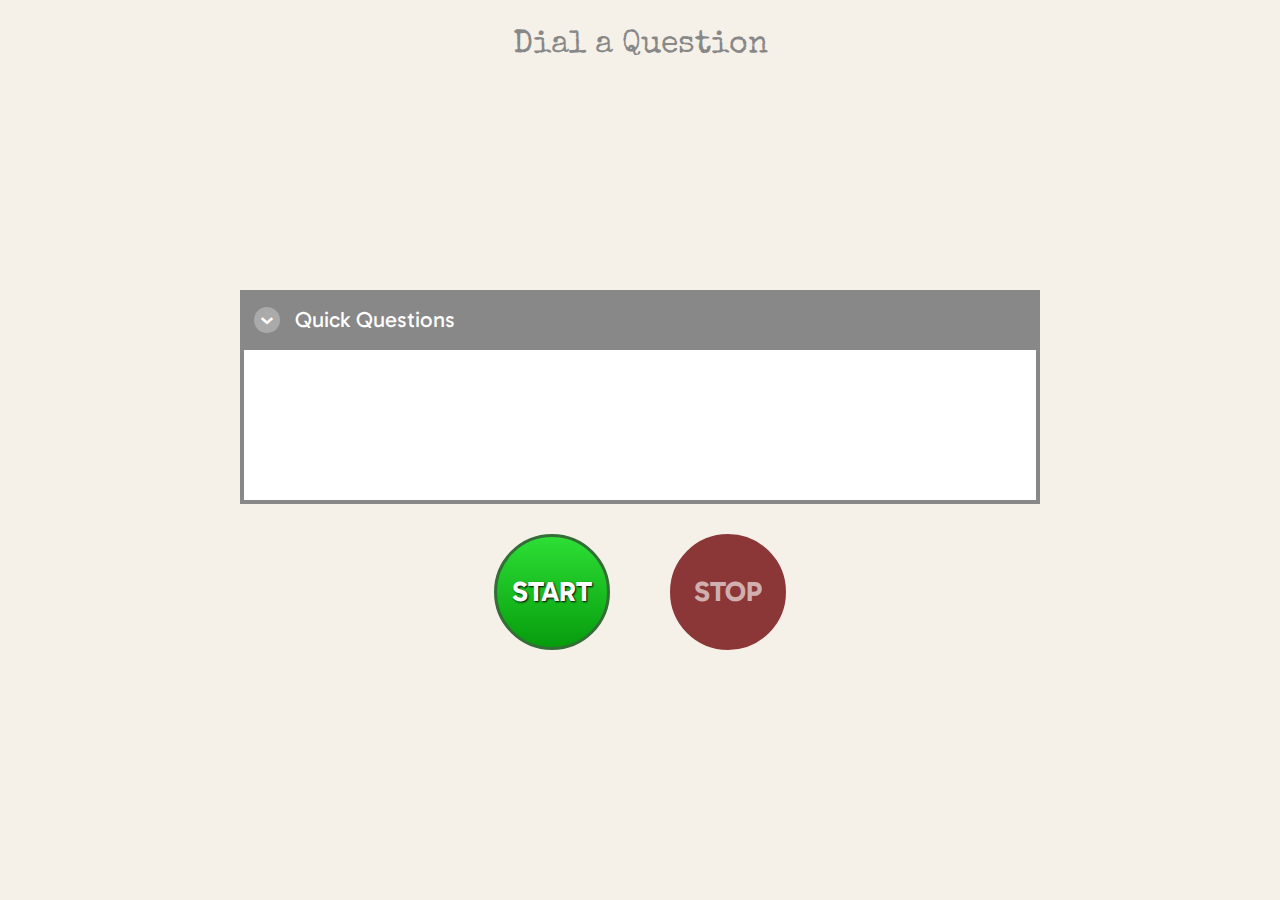
<file: index.html>
<!DOCTYPE html>
<html style="height: 100%;">
<head>
<title>Dial-A-Question</title>

<link rel="preconnect" href="https://fonts.googleapis.com">
<link rel="preconnect" href="https://fonts.gstatic.com" crossorigin>
<link href="https://fonts.googleapis.com/css2?family=Gabarito:wght@400..900&family=Comic+Neue&family=Special+Elite&display=swap" rel="stylesheet">
<link rel="stylesheet" href="questions.css">
<link rel="icon" type="image/x-icon" href="favicon.png">



<script type="text/javascript" src="question-list.js"></script>
<script type="text/javascript" src="logic.js"></script>


<meta name="viewport" content="width=device-width, initial-scale=1.0">
</head>

<body id="pagebody"  class="preload">

	<div class="pagename">Dial a Question</div>


<div class="pagestructure">

<div>







<div class="deckheader" id="deckheader" style="position: relative;">

<div class="deckswitcher deckswitcheroff" id="deckswitcher" onclick="openswitcher();">^</div>
	<div id="deckchoices" class="deckchoices deckchoicesoff">
		<div class="deckchoice" onclick="switchdeck('Quick')">Quick Questions</div>
		<div class="deckchoice" onclick="switchdeck('Discussion')">Discussion Questions</div>
		<div class="deckchoice" onclick="switchdeck('Ridiculous')">Ridiculous Questions</div>
		<div class="deckchoice" onclick="switchdeck('Positive')">Positive Questions</div>
		<div class="deckchoice" onclick="switchdeck('Kids')">Kids Questions</div>
		<div class="deckchoice" onclick="switchdeck('Work')">Work Questions</div>
		<div class="deckchoice decklink"><a href="rather/index.html">Would You Rather...?</a></div>
		<div class="deckchoice decklink"><a href="hat/index.html">Scenes from a Hat</a></div>
	</div>
<div class="thedeck" id="thedeck"><span id="deckid">Quick</span> Questions</div>
</div>





<div id="thequestion" class="thequestion">

	<div id="questionlist"></div>
</div>




<div class="startstop">
<div onclick="startwheel();" class="startstopbutton buttonstart" id="startbutton"><span>Start</span></div>
<div onclick="stopwheel();"  class="startstopbutton buttonstop stopbuttonon" id="stopbutton"><span>Stop</span></div>
</div>












</div>
</div>








</body>
</html>
</file>
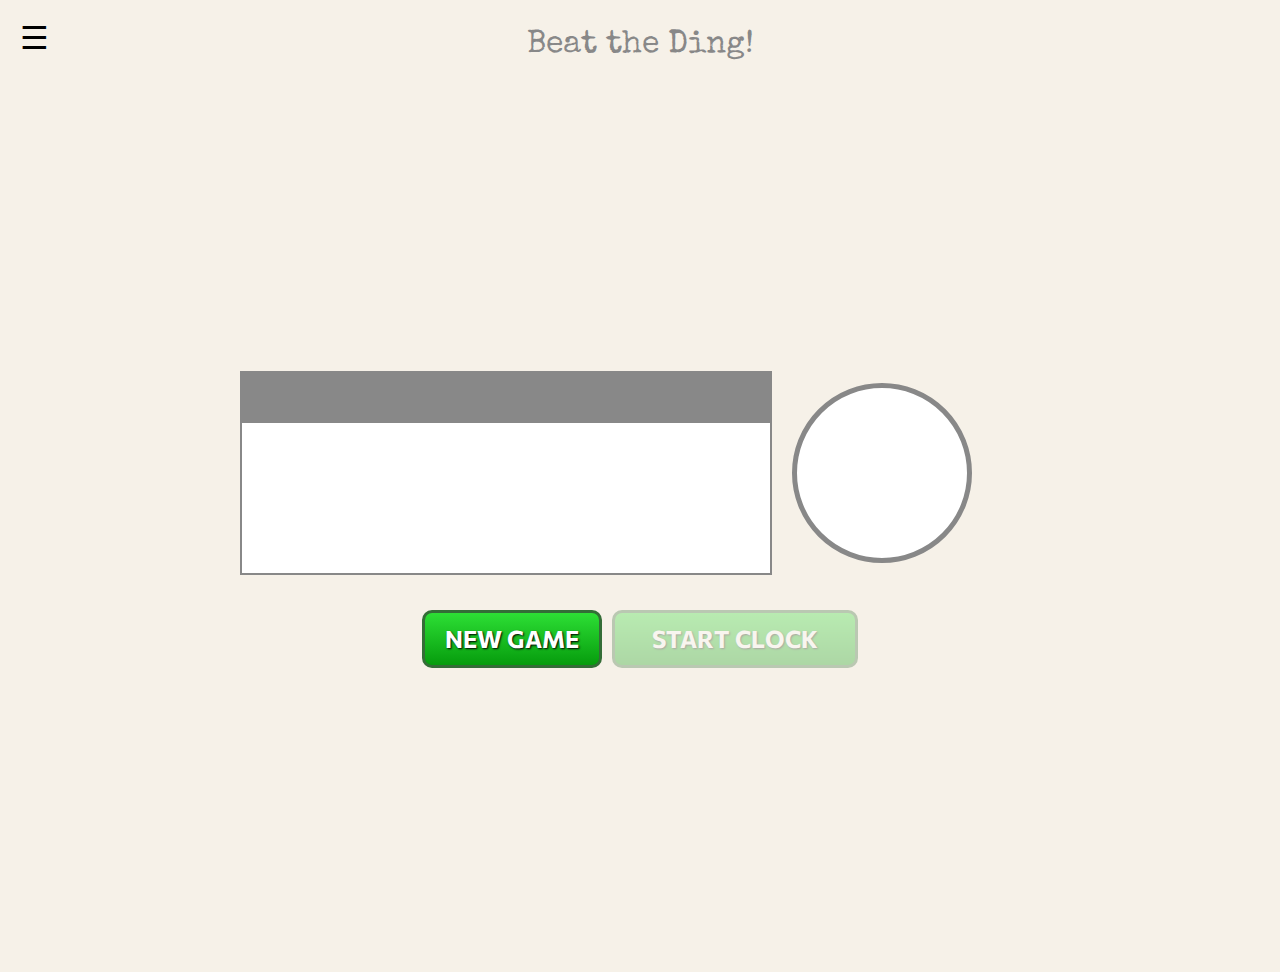
<file: ding/index.html>
<html style="height: 100%;">
<head>
<title>Beat the Ding</title>

<link rel="preconnect" href="https://fonts.googleapis.com">
<link rel="preconnect" href="https://fonts.gstatic.com" crossorigin>
<link href="https://fonts.googleapis.com/css2?family=Special+Elite&&family=Luckiest+Guy&&family=Commissioner:wght@100..900&display=swap" rel="stylesheet">

<link rel="stylesheet" href="ding.css">
<link rel="icon" type="image/x-icon" href="favicon.png">



<script type="text/javascript" src="dinglist.js"></script>
<script type="text/javascript" src="logic.js" defer></script>


<meta name="viewport" content="width=device-width, initial-scale=1.0">
</head>

<body id="pagebody"  class="preload">




<div class="menu-toggle" aria-label="Open menu">☰</div>

<nav class="side-menu" id="sideMenu">
  <button class="close-menu" aria-label="Close menu">×</button>

  <a href="../index.html">Dial a Question</a>
  <a href="../rather/index.html">Would You Rather</a>
  <a href="../hat/index.html">Scenes From a Hat</a>
  <div class="menu-selected">Beat the Ding</div>
</nav>

<div class="overlay" id="overlay"></div>





<div class="PageTitle">Beat the Ding!</div>

<div class="pagestructure">

<div class="TheSetup">
	<div class="ThePrompt">
		<div class="TheDeadline"><span id="TimeText" class="TimeText">&nbsp;</span></div>
		<div class="TheScene">
			<div id="SceneList" class="SceneList">

			</div>

		</div>
	</div>
	<div class="TheTimer">
		<div id="TimerShell" class="TimerShell TimerOff">
			<div class="TimerButton" id="TimerButton"></div>
		</div>
	</div>
</div>


<div class="ButtonRow">
<div onClick="NewGame()" id="StartButton" class="GreenButton Buttons">NEW GAME</div>
<div onClick="StartStopTimer()" id="StartClock" class="GreenButton Buttons turnoff">START CLOCK</div>
</div>

</div>




</body>
</html>
</file>
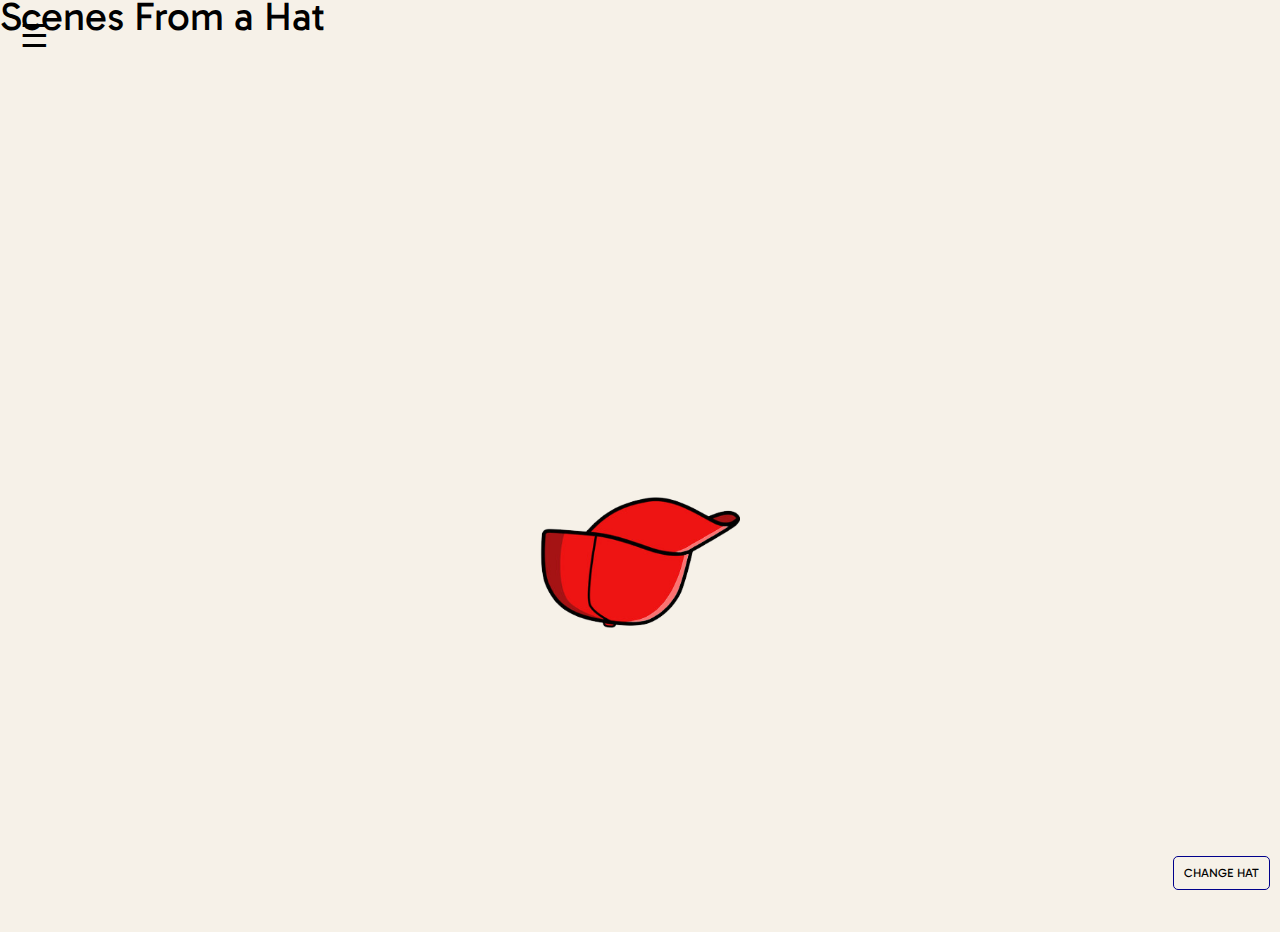
<file: hat/index.html>
<html style="height: 100%;">
<head>
<title>Scenes From a Hat</title>

<link rel="preconnect" href="https://fonts.googleapis.com">
<link rel="preconnect" href="https://fonts.gstatic.com" crossorigin>
<link href="https://fonts.googleapis.com/css2?family=Boogaloo&&family=Special+Elite&family=Gabarito&display=swap" rel="stylesheet">

<link rel="stylesheet" href="hat.css">
<link rel="icon" type="image/x-icon" href="favicon.png">



<script type="text/javascript" src="scenes.js"></script>
<script type="text/javascript" src="logic.js" defer></script>

<link rel="stylesheet" href="../menu/menu.css">
<script type="text/javascript" src="../menu/menu.js" defer></script>

<meta name="viewport" content="width=device-width, initial-scale=1.0">
</head>

<body id="pagebody"  class="preload">

<!-------------- MENU ---------------->
<div class="menu-toggle" aria-label="Open menu">☰</div>

<nav class="side-menu" id="sideMenu">
  <button class="close-menu" aria-label="Close menu">×</button>

  <a href="../index.html">Dial a Question</a>
  <a href="../rather/index.html">Would You Rather...?</a>
  <div class="menu-selected">Scenes From a Hat</div>
  <a href="../ding/index.html">Beat the Ding!</a>
</nav>

<div class="overlay" id="overlay"></div>
<!-------------- MENU ---------------->



<div class="PageTitle">Scenes From a Hat</div>

<div class="pagestructure">
<div id="scene"><div class="scene-card" id="scene-card">THE SCENE</div></div>
<div id="hat"><img id="hat-image" src="hats/hat-default.png"></div>
</div>

<div id="change-hat" class="change-hat">CHANGE HAT</div>


</body>
</html>
</file>
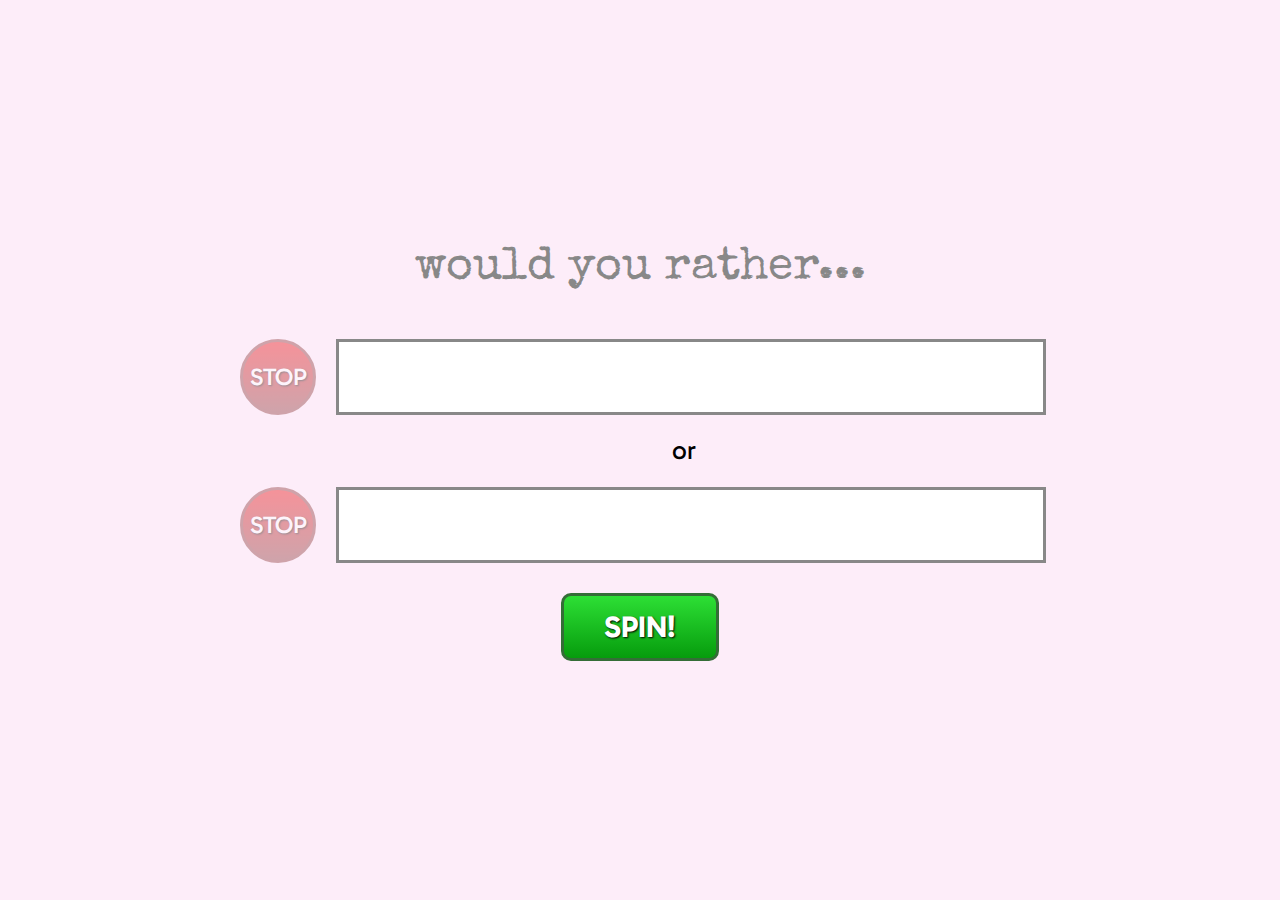
<file: rather/index.html>
<!DOCTYPE html>
<html style="height: 100%;">
<head>
<title>Would You Rather?</title>

<link rel="preconnect" href="https://fonts.googleapis.com">
<link rel="preconnect" href="https://fonts.gstatic.com" crossorigin>
<link href="https://fonts.googleapis.com/css2?family=Gabarito:wght@400..900&family=Comic+Neue&family=Special+Elite&display=swap" rel="stylesheet">
<link rel="stylesheet" href="rather.css">
<link rel="icon" type="image/x-icon" href="favicon.png">

<script type="text/javascript" src="rather-list.js"></script>
<script type="text/javascript" src="logic.js"></script>


<meta name="viewport" content="width=device-width, initial-scale=1.0">
</head>

<body id="pagebody"  class="preload">

<div class="pagestructure">

<div>

<div class="pagename">would you rather...</div>

<div class="ratherstructure">
<div class="ratherstructurestop"><div id="stopbutton1" class="stopbutton stopbuttonoff" onclick="stopwheel(1);" >STOP</div></div>
<div class="ratherstructurequestion">
<div class="thequestion"><div id="questionlist1" class="questionlist"></div></div>
</div>
</div>


<div class="ratherstructure">
<div class="ratherstructurestop"></div>
<div class="ratherstructurequestion orbox">or</div>
</div>



<div class="ratherstructure">
<div class="ratherstructurestop"><div id="stopbutton2" class="stopbutton stopbuttonoff" onclick="stopwheel(2);" >STOP</div></div>
<div class="ratherstructurequestion">
<div class="thequestion"><div id="questionlist2" class="questionlist"></div></div>
</div>
</div>




<div class="startbuttonshell">
 <div onclick="startwheel();" class="startbutton">spin!</div>
</div>


</div>
</div>


<div style="display: none;" id="dedupeme"></div>



</body>
</html>
</file>
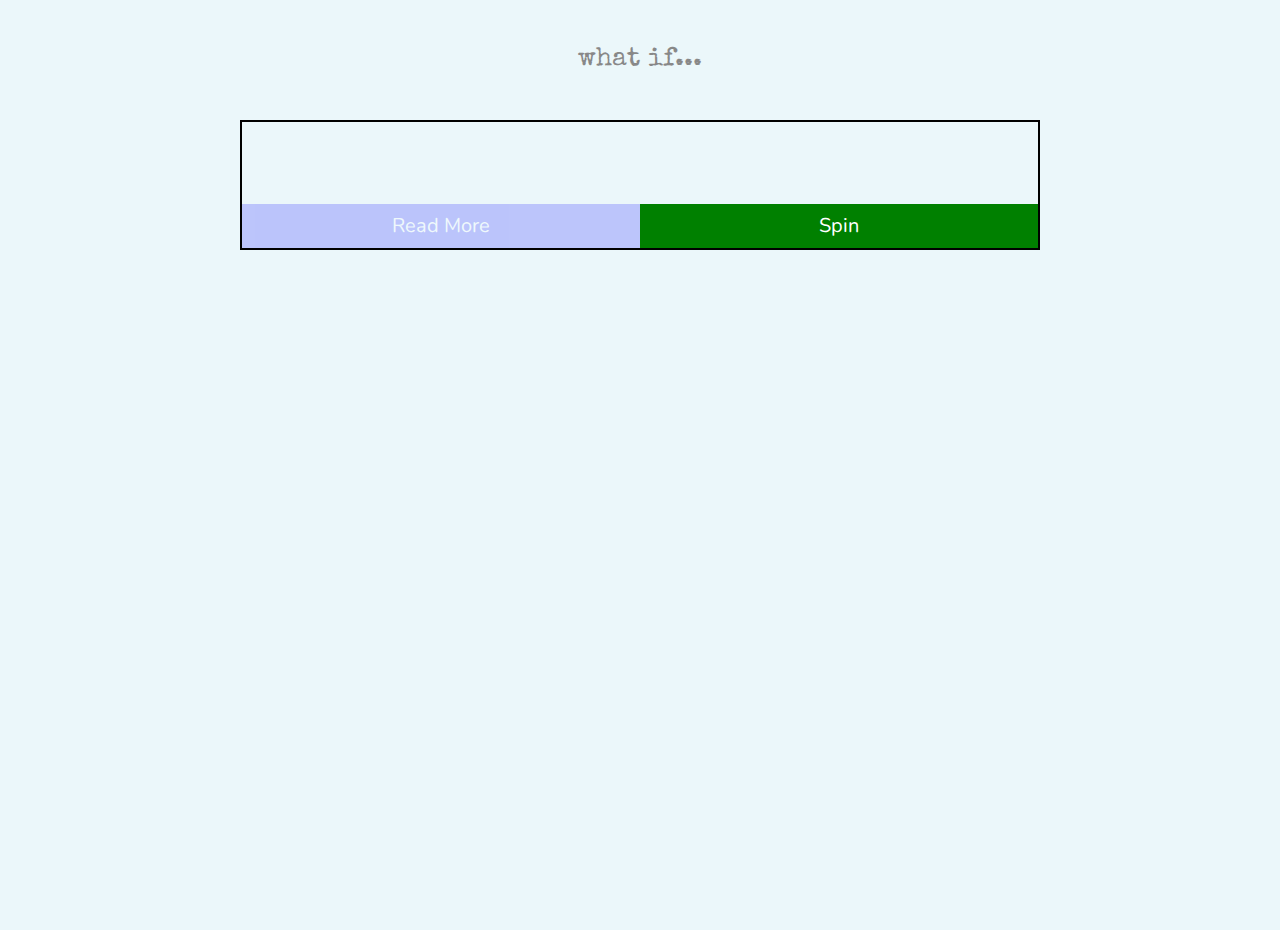
<file: what-if/index.html>
<html style="height: 100%;">
<head>
<title>What if...?</title>

<link rel="preconnect" href="https://fonts.googleapis.com">
<link rel="preconnect" href="https://fonts.gstatic.com" crossorigin>
<link href="https://fonts.googleapis.com/css2?family=Nunito:ital,wght@0,200..1000;1,200..1000&family=Special+Elite&display=swap" rel="stylesheet">
<link rel="stylesheet" href="whatif.css">
<script type="text/javascript" src="question-list.js" defer></script>
<script type="text/javascript" src="logic.js" defer></script>
<link rel="icon" type="image/x-icon" href="favicon.png">




<meta name="viewport" content="width=device-width, initial-scale=1.0">
</head>


<body id="pagebody"  class="preload">

<div class="pagestructure">

<div>

<div class="pagename">What if...</div>


<div id="headline-outline">
<div class="headline-list">
<div class="whatif-headline" id="whatif-headline"><div><p></p></div></div>
</div>
<div class="choices-outline">
	<div class="toggle turnoffbutton" aria-expanded="false" aria-controls="panel1" id="button-readmore">Read More</div>
	<div class="toggle" aria-expanded="false" aria-controls="panel2" id="button-spin" onclick="startwheel();">Spin</div>
</div>
</div>




<div id="contentpanel" class="panel" hidden>
<div class="content_inside" id="content_inside">
<div class="whatif-scenario">The United States switches to a system where the president is chosen at random. You watch as the first ever "jury duty president" is selected on live tv, and you are shocked when they call your name. Suddenly you are the <i>President-Elect of the United States</i>. The secret service is immediately at your door, and your phone is ringing off the hook.

<span class="whatif-question">What is your first move?</span></div>


<ul class="whatif-followup">
<li>Who are you using as your personal confidante?</li>
<li>Who do you trust to help build your government inner circle?</li>
<li>Considering you have zero prior experience, how will history rate your presidency?</li>
</ul>
</div>
</div>



</div>
</div>



</body>
</html>
</file>
<file: questions.css>
body.preload *{
animation-duration: 0s !important;
-webkit-animation-duration: 0s !important;
transition:background-color 0s, opacity 0s, color 0s, width 0s, height 0s, padding 0s, margin 0s !important;}

body {
  font-family: "Gabarito", sans-serif;
	font-size: 40px;
	background-color: #F6F1E8;
	border: 0px solid red;
	margin: 0px;
	padding: 0px;
	line-height: 32px;
	height: 100%;
}





a {text-decoration: none; color: #1b407d;}

.pagestructure {
display: flex;
justify-content: center;
align-items: center;
border: 0px solid green;
height: 100%;
}

.pagestructure > div {
width: 90%;
max-width: 800px;
border: 0px solid blue;
}

.pagename {
	text-align: center;
	font-family: "Special Elite", system-ui;
	color: #888;
	font-size: .8em;
	display: block;
	width: 100%;
	position: absolute;
	top: 30px;
	border-bottom: 0px solid #999;
}


.startstopbutton:hover {cursor: pointer}
.startstopbutton{
  width: 110px;
  height: 110px;
  line-height: 110px;
  border-radius: 50%;
  font-size: 28px;
  text-align: center;
margin: 0px 30px;
text-transform: uppercase; 
font-weight: 700;
}

.buttonstart {color: #fff; background-color: #12b61a; border: 3px solid #346D37; background-image: linear-gradient(180deg, #2ddf35 0%, #069c0d 100%); text-shadow: 1px 1px 2px black;}
.buttonstop {color: #fff; background-color: red; border: 3px solid #8C3737;  background-image: linear-gradient(180deg, #ea0d0d 0%, #8c3737 100%);  text-shadow: 1px 1px 2px black;}
.buttonstart:hover {background-image: linear-gradient(180deg, #2ddf35 0%, darkgreen 100%);}
.buttonstop:hover {background-image: linear-gradient(180deg, #e70e0e 0%, #641818 100%);}

.startbuttonon {background-color: #346D37; pointer-events: none; background-image: none; text-shadow: none;}
.stopbuttonon {background-color: #8C3737; pointer-events: none;  background-image: none; text-shadow: none;}
.stopbuttonon > span, .startbuttonon > span {opacity: .6}




.startstop {
display: flex;
width: 100%;
justify-content: center;
align-items: center;

}


.deckheader {
display: flex;
align-items: center;
justify-content: flex-start;
background-color: #888;
color: #fff;
height: 60px;
padding: 0px 14px;
position: relative;
margin-top: 40px;
}

.thedeck {
font-size: 22px; 
line-height: 1em;
}

.deckswitcher {
  width: 26px;
  height: 26px;
  border-radius: 50%;
  font-size: 30px; 
  line-height: 1em;
  color: #fff;
  text-align: center;
  background: #aaa;
margin-right: 15px;
}
.deckchoices {
	position: absolute; 
	left: 0px;
	top: 60px;
	background: #aaa;
	z-index: 10;
}

.deckchoice {
	font-size: 18px;
	padding: 6px 14px;
	border: 1px solid #ccc;
}

.deckchoice:hover {
background-color: #1b407d;
}

.deckswitcher:hover, .deckchoices:hover {
cursor: pointer;
}

.deckswitcheroff {
	transform: rotate(180deg);
  	animation-name: rotatemeup;
  	animation-duration: .3s;
}
.deckswitcheron {
	transform: rotate(0deg);
  	animation-name: rotatemedown;
  	animation-duration: .3s;
	background: #1b407d;
}
.deckchoicesoff {
	display: none;
}
.deckchoiceson {
	display: block;
}


.decklink {font-size: 16px;}
.decklink a {color: #fff;}
.decklink img {width: 12px; margin-left: 3px;}


.thequestion {
border: 4px solid #888;
position: relative;
overflow: hidden;
height: 150px;
margin: 0px;
border-top: 0px;
margin-bottom: 30px;
background-color: #fff;
}

#questionlist {
  font-family: "Comic Neue", cursive;
  font-weight: 700;
  font-style: normal;
font-size: 32px;
line-height: 1em;
position: relative;
text-align: center;
width: 95%;
margin: auto;
color: #1b407d;
}

#questionlist div {
height: 150px;
display: flex;
align-items: center;
justify-content: center;
width: 100%;
border: 0px solid red;
}


.MiniMenu {
position: absolute;
top: 0;
right: 0;
margin-right: 20px;
font-size: 14px;
}






@media screen and (max-width: 600px) {
body {font-size: 28px; line-height: 26px;}
.pagename {font-size: 30px; margin: 20px 0px 30px 0px; line-height: 30px;}
.thequestion {}
.startstopbutton{
  width: 80px;
  height: 80px;
  line-height: 80px;
  font-size: 22px;
margin: 0px 20px;
	}
#questionlist {
font-size: 22px;
line-height: 1em;
}
}






/* The animation code */
@keyframes startroll {
  from {top: -1575px;}
  to {top: -75px;}
}

.startanimation {
  animation-name: startroll;
  animation-duration: 1.1s;
  animation-iteration-count: infinite;
animation-timing-function: linear;
}

/* The animation code */
@keyframes stoproll {
  from {top: -600px;}
  to {top: 0px;}
}

.stopanimation {
  animation-name: stoproll;
  animation-duration: 1.1s;
  animation-iteration-count: 1;
animation-timing-function: ease-out;
}








@keyframes rotatemedown {
  from {transform: rotate(180deg); background: #aaa;}
  to {transform: rotate(0deg); background: #1b407d;}
}

@keyframes rotatemeup {
  from {transform: rotate(0deg);  background: #1b407d;}
  to {transform: rotate(180deg); background: #aaa;}
}
</file>
<file: ding/ding.css>
body {
  font-family: "Gabarito", sans-serif;
	font-size: 40px;
	background-color: #F6F1E8;
	border: 0px solid red;
	margin: 0px;
	padding: 0px;
	line-height: 32px;
	height: 100%;
  font-family: "Commissioner", sans-serif;
overflow: hidden;
}

.pagestructure {
display: flex;
flex-direction: column;
justify-content: center;
align-items: center;
border: 0px solid green;
height: 100%;
font-size: 24px;
}



.TheSetup {display: flex; width: 90%; max-width: 800px;}


.ThePrompt {
	background-color: #fff;
	width: 66%;
	border: 2px solid #888;


}

.TheDeadline {
	background-color: #888;
	color: #fff;
	padding: 10px;
	height: 30px;
}

.TheScene {
	0px;
	height: 150px;
	position: relative;
	overflow: hidden;
}

.SceneList {
	position: absolute;
}

.SceneUnit {
	height: 150px;
	text-align: center;
	display: flex;
	justify-content: center;
	align-items: center;
	text-wrap: balance;
	padding: 0px 20px;
}


.TheTimer {
	margin-left: 20px;
	display: flex;
    justify-content: center;
    align-items: center;
	position: relative;
}

.TimerShell {
	display: flex;
	align-items: center;
	justify-content: center;
	border: 5px solid #888;
	background-color: #fff;
	width: 170px;
	height: 170px;
  	border-radius: 50%;
	z-index: 5;
	position: relative;
}



.TimerButton {
  font-size: 100px;
  text-align: center;
  margin: 0px 30px;
  text-transform: uppercase; 
  font-family: "Luckiest Guy", sans-serif;
  display: flex;
  align-items: center;
}

.TimerOn {border: 5px solid green; opacity: 1;}
.TimerOff {border: 5px solid #888; opacity: 1;}




.PageTitle {
	text-align: center;
	font-family: "Special Elite", system-ui;
	color: #888;
	font-size: .8em;
	display: block;
	width: 100%;
	position: absolute;
	top: 30px;
	border-bottom: 0px solid #999;
}

.TimeText {

	
}

#StartClock{
	width: 200px;
	text-align: center;
}

.ButtonRow {
	display: flex;
	margin-top: 30px;
}

.Buttons {
	margin: 5px;
  	text-transform: uppercase; 
	font-weight: bold;
	cursor: pointer;
  	border-radius: 10px;
  	padding: 10px 20px;	
	text-align: center;
}



.GreenButton {
	color: #fff; 
	background-color: #12b61a; 
	border: 3px solid #346D37; 
	background-image: linear-gradient(180deg, #2ddf35 0%, #069c0d 100%); 
	text-shadow: 1px 1px 2px black;
}


.RedButton {
	color: #fff; 
	background-color: red; 
	border: 3px solid #8C3737;  
	background-image: linear-gradient(180deg, #ea0d0d 0%, #8c3737 100%);  
	text-shadow: 1px 1px 2px black;
}




.turnoff {
	opacity: .3;
	pointer-events: none;
}




/* The animation code */
@keyframes startroll {
  from {top: -1200px;}
  to {top: 0px;}
}

.startanimation {top: 0px;
  animation: startroll 1.5s forwards;
  animation-timing-function: ease-out;
}







@media screen and (max-width: 600px) {
	.PageTitle {font-size: .6em; top: 20px;}
	.TheSetup {flex-direction: column;}
	.ThePrompt {width: 100%;}
	.TheTimer {margin: auto; margin-top: -20px;}
	.TimerShell {height: 120px; width: 120px;}
	.TheDeadline {font-size: 16px; height: 30px; padding: 5px 10px;}
	.ButtonRow {flex-direction: column; margin-top: 10px auto; width: 90%;}
	.Buttons {padding: 5px; width: auto;}
	#StartClock {width: auto;}
	.pagestructure {height: auto; margin-top: 30px;}
	.TimerButton {}
}








/* ---------- TIMER ANIMATION ----------- */



.tick {
  animation: tickPop 0.2s ease;
}

@keyframes tickPop {
  0% {
    transform: scale(1);
  }

  50% {
    transform: scale(1.3);
  }

  100% {
    transform: scale(1);
  }
}



#TimerButton.warning {
  color: orange;

}

#TimerButton.danger {
  color: red;
  animation: shake 0.3s infinite, pulse 0.3s infinite;
}

@keyframes pulse {
  0% {
    transform: scale(1);
  }

  50% {
    transform: scale(1.15);
  }

  100% {
    transform: scale(1);
  }
}

@keyframes shake {
  0% {
    translate: 0;
  }

  25% {
    translate: -1px;
  }

  50% {
    translate: 1px;
  }

  75% {
    translate: -1px;
  }

  100% {
    translate: 0;
  }
}




#TimerButton.explode {
  animation: explodeAway .7s ease-out forwards;
color: blue;
}

@keyframes explodeAway {
  0% {
    transform: scale(1) rotate(0deg);
    opacity: 1;
  }

  60% {
    transform: scale(10) rotate(12deg);
    opacity: 0.8;
  }

  100% {
    transform: scale(14) rotate(-18deg);
    opacity: 0;
  }
}


/* ---------- TIMER ANIMATION ----------- */







/* ---------- HAMBURGER MENU ----------- */


.menu-toggle {
  font-size: 2rem;
  background: none;
  border: 0px solid red;
  display: inline-block;
  padding: 20px;
  z-index: 10;
  position: relative;
  cursor: pointer;
 }



.side-menu {
  position: fixed;
  top: 0;
  left: 0;
  width: 260px;
  height: 100vh;
  background: #222;
  padding: 2rem 1.5rem;
  transform: translateX(-100%);
  transition: transform 0.25s ease;
  z-index: 1000;
}

.side-menu.open {
  transform: translateX(0);
}

.side-menu a {
  display: block;
  color: white;
  text-decoration: none;
  margin: 1rem 0;
  font-size: 1.2rem;
}

.menu-selected {
  opacity: .8;
  display: block;
  color: white;
  text-decoration: none;
  margin: 1rem 0;
  font-size: 1.2rem;
  text-decoration: underline;
}

.close-menu {
  background: none;
  border: 0;
  color: white;
  font-size: 2rem;
  cursor: pointer;
  margin-bottom: 2rem;
}

.overlay {
  position: fixed;
  inset: 0;
  background: rgba(0, 0, 0, 0.45);
  opacity: 0;
  pointer-events: none;
  transition: opacity 0.25s ease;
  z-index: 999;
}

.overlay.open {
  opacity: 1;
  pointer-events: auto;
}



/* ---------- HAMBURGER MENU ----------- */
</file>
<file: hat/hat.css>
body {
  font-family: "Gabarito", sans-serif;
	font-size: 40px;
	background-color: #F6F1E8;
	border: 0px solid red;
	margin: 0px;
	padding: 0px;
	line-height: 32px;
	height: 100%;
overflow: hidden
}

.pagestructure {
display: flex;
flex-direction: column;
justify-content: center;
align-items: center;
border: 0px solid green;
height: 100%;
}

#hat, #scene { height: 50%; border: 0px solid red;}
#scene {display: flex; justify-content: flex-end; width: 100%;}

#hat {margin-top: 30px;}
#hat img {width: 200px;}
#hat-image:hover {cursor: pointer;}

#scene {text-align: center; justify-content: center; align-items: flex-end;}

.shaking {
  animation: shake 0.8s ease-in-out;
}


.change-hat {
	position: absolute; 
	bottom: 10px; 
	right: 10px; 
	font-size: 12px; 
	border: 1px solid darkblue; 
	padding: 0px 10px; 
	border-radius: 5px;
}

.change-hat:hover {
	cursor: pointer;
}






@keyframes shake {
  0% { transform: rotate(0deg); }
  20% { transform: rotate(-8deg) translateY(10px) translateX(-5px); }
  40% { transform: rotate(8deg) translateY(0px) translateX(0px);}
  60% { transform: rotate(-6deg)  translateY(10px) translateX(5px);}
  80% { transform: rotate(6deg) translateY(0px) translateX(0px);}
  100% { transform: rotate(0deg); }
}



.scene-card {
  opacity: 0;
  transform: translateY(20px) scale(0.95) rotate(var(--rotate, 0deg));
  transition: transform 0.3s ease, opacity 0.3s ease;
  background-color: #fff;
  display: inline-block;
  padding: 20px 30px;
border: 1px solid #ccc;
max-width: min(500px, 90%);
text-align: center;
text-wrap-style: balance;
box-sizing: border-box;

  font-family: "Boogaloo", sans-serif;
  font-weight: 400;
  font-style: normal;

}

.scene-card.show {
  opacity: 1;
  transform: translateY(0) scale(1) rotate(var(--rotate, 0deg));
}
</file>
<file: menu/menu.css>
.menu-toggle {
  font-size: 2rem;
  background: none;
  border: 0px solid red;
  display: inline-block;
  padding: 20px;
  z-index: 10;
  position: relative;
  cursor: pointer;
  position: absolute;
 }



.side-menu {
  position: fixed;
  top: 0;
  left: 0;
  width: 260px;
  height: 100vh;
  background: #222;
  padding: 2rem 1.5rem;
  transform: translateX(-100%);
  transition: transform 0.25s ease;
  z-index: 1000;
}

.side-menu.open {
  transform: translateX(0);
}

.side-menu a {
  display: block;
  color: white;
  text-decoration: none;
  margin: 1rem 0;
  font-size: 1.2rem;
}

.menu-selected {
  opacity: .8;
  display: block;
  color: white;
  text-decoration: none;
  margin: 1rem 0;
  font-size: 1.2rem;
  text-decoration: underline;
}

.close-menu {
  background: none;
  border: 0;
  color: white;
  font-size: 2rem;
  cursor: pointer;
  margin-bottom: 2rem;
}

.overlay {
  position: fixed;
  inset: 0;
  background: rgba(0, 0, 0, 0.45);
  opacity: 0;
  pointer-events: none;
  transition: opacity 0.25s ease;
  z-index: 999;
}

.overlay.open {
  opacity: 1;
  pointer-events: auto;
}
</file>
<file: rather/rather.css>
body {
  font-family: "Gabarito", sans-serif;
	font-size: 40px;
	background-color: #fdedf9;
	border: 0px solid red;
	margin: 0px;
	padding: 0px;
	line-height: 32px;
	height: 100%;
}






a {text-decoration: none; color: #1b407d;}

.pagestructure {
display: flex;
justify-content: center;
align-items: center;
border: 0px solid green;
height: 100%;
}

.pagestructure > div {
width: 90%;
max-width: 800px;
border: 0px solid blue;
}

.pagename {
	font-family: "Special Elite", system-ui;
text-align: center;
font-size: 46px;
display: block;
line-height: 60px;
margin-bottom: 30px;
text-transform: lowercase; 
color: #888;
margin-bottom: 40px;
}





.thequestion {
border: 3px solid #888;
position: relative;
overflow: hidden;
height: 70px;
margin: 0px;

background-color: #fff;
width: 100%;
}

.questionlist {
  font-family: "Comic Neue", cursive;
  font-weight: 700;
  font-style: normal;
font-size: 26px;
line-height: .8em;
position: relative;
text-align: center;
width: 95%;
margin: auto;
color: #1b407d;
}

.questionlist div {
height: 70px;
display: flex;
align-items: center;
justify-content: center;
width: 100%;
border: 0px solid red;
}

.ratherstructure {
display: flex;
width: 100%;
}

.ratherstructurestop {width: 80px; margin-right: 20px;}
.ratherstructurequestion {width: 100%;}
.orbox {text-align: center; margin: 20px; font-size: 26px;}



.startbutton:hover, .stopbutton:hover {cursor: pointer}
.startbutton{
  padding: 15px 40px;
  border-radius: 10px;
  font-size: 30px;
  text-align: center;
  text-transform: uppercase; 
  font-weight: 700;
  color: #fff; 
  background-color: #12b61a; 
  border: 3px solid #346D37; 
  background-image: linear-gradient(180deg, #2ddf35 0%, #069c0d 100%); 
  text-shadow: 1px 1px 2px black;
  margin: auto;
  display: inline-block;
}

.stopbuttonoff {opacity: .4; pointer-events: none; }
.stopbuttonon {opacity: 1}

.startbuttonshell {width: 100%; text-align: center; margin-top: 30px;}

.ratherstructurestop {

}

.stopbutton {
  width: 70px;
  height: 70px;
  line-height: 70px;
  border-radius: 50%;
  font-size: 24px;
  text-align: center;
color: #fff; 
background-color: red; 
border: 3px solid #8C3737;  
background-image: linear-gradient(180deg, #ea0d0d 0%, #8c3737 100%);  
text-shadow: 1px 1px 2px black;
text-transform: uppercase; 
font-weight: 500;
}



.startbutton:hover {background-image: linear-gradient(180deg, #2ddf35 0%, darkgreen 100%);}
.stopbutton:hover {background-image: linear-gradient(180deg, #e70e0e 0%, #641818 100%);}






@media screen and (max-width: 600px) {
body {font-size: 28px; line-height: 26px;}
.pagename {font-size: 30px; margin: 20px 0px 30px 0px; line-height: 30px;}
.thequestion {}
.startstopbutton{
  width: 80px;
  height: 80px;
  line-height: 80px;
  font-size: 22px;
margin: 0px 20px;
	}
.questionlist {
font-size: 18px;
line-height: 1em;
}
}






/* The animation code */
@keyframes startroll {
  from {top: -1050px;}
  to {top: -50px;}
}

.startanimation {
  animation-name: startroll;
  animation-duration: 1s;
  animation-iteration-count: infinite;
animation-timing-function: linear;
}

/* The animation code */
@keyframes stoproll {
  from {top: -400px;}
  to {top: 0px;}
}

.stopanimation {
  animation-name: stoproll;
  animation-duration: 1s;
  animation-iteration-count: 1;
animation-timing-function: ease-out;
}








@keyframes rotatemedown {
  from {transform: rotate(180deg); background: #aaa;}
  to {transform: rotate(0deg); background: #1b407d;}
}

@keyframes rotatemeup {
  from {transform: rotate(0deg);  background: #1b407d;}
  to {transform: rotate(180deg); background: #aaa;}
}
</file>
<file: what-if/whatif.css>
body {
  font-family: "Nunito", sans-serif;
	font-size: 20px;
	background-color: #EBF7FA;
	border: 0px solid red;
	margin: 0px;
	padding: 0px;
	line-height: 1.2em;
	height: 100%;
	color: #545454;
}






a {text-decoration: none; color: #1b407d;}

.pagestructure {
border: 0px solid green;
margin-top: 30px;
}

.pagestructure > div {
width: 90%;
max-width: 800px;
border: 0px solid blue;
margin: auto;
}

.pagename {
	font-family: "Special Elite", system-ui;
text-align: center;
font-size: 26px;
display: block;
line-height: 60px;
margin-bottom: 30px;
text-transform: lowercase; 
color: #888;
}




.headline-list{position: relative;  overflow: hidden;}
.whatif-headline { font-size: 32px; height: 50px; position: relative;}
.whatif-headline > div { width: 90%; margin: auto;}

.whatif-scenario {}

.whatif-question {color: peru; font-weight: bold;}

.whatif-discussion {margin-top: 30px; font-size: .8em;}

.whatif-followup {font-size: .9em;}
.whatif-followup li {margin-bottom: 5px;}


.toggle:hover {cursor: pointer;}

#headline-outline {
	border: 2px solid black;
}
.choices-outline {
	display: flex;
	width: 100%;
}
.choices-outline > div{
	flex: 1;
	text-align: center;
}

#button-readmore, #button-spin {padding: 10px;}
#button-readmore {background-color: blue; color: #fff;}
#button-spin {background-color: green; color: #fff;}

.turnoffbutton {opacity: .2; pointer-events: none; }





.content_inside {
background-color: #fff;
border: 1px solid #545454;
border-radius: 10px;
padding: 30px;
margin-top: 20px;
}
#contentpanel {
    overflow: hidden;
    height: 0;
    transition: height 250ms ease;
}






















/* The animation code */
@keyframes startroll {
  from {top: -1200px;}
  to {top: 0px;}
}

.startanimation {top: 0px;
  animation: startroll 1.5s forwards;
  animation-timing-function: ease-out;
}
</file>
